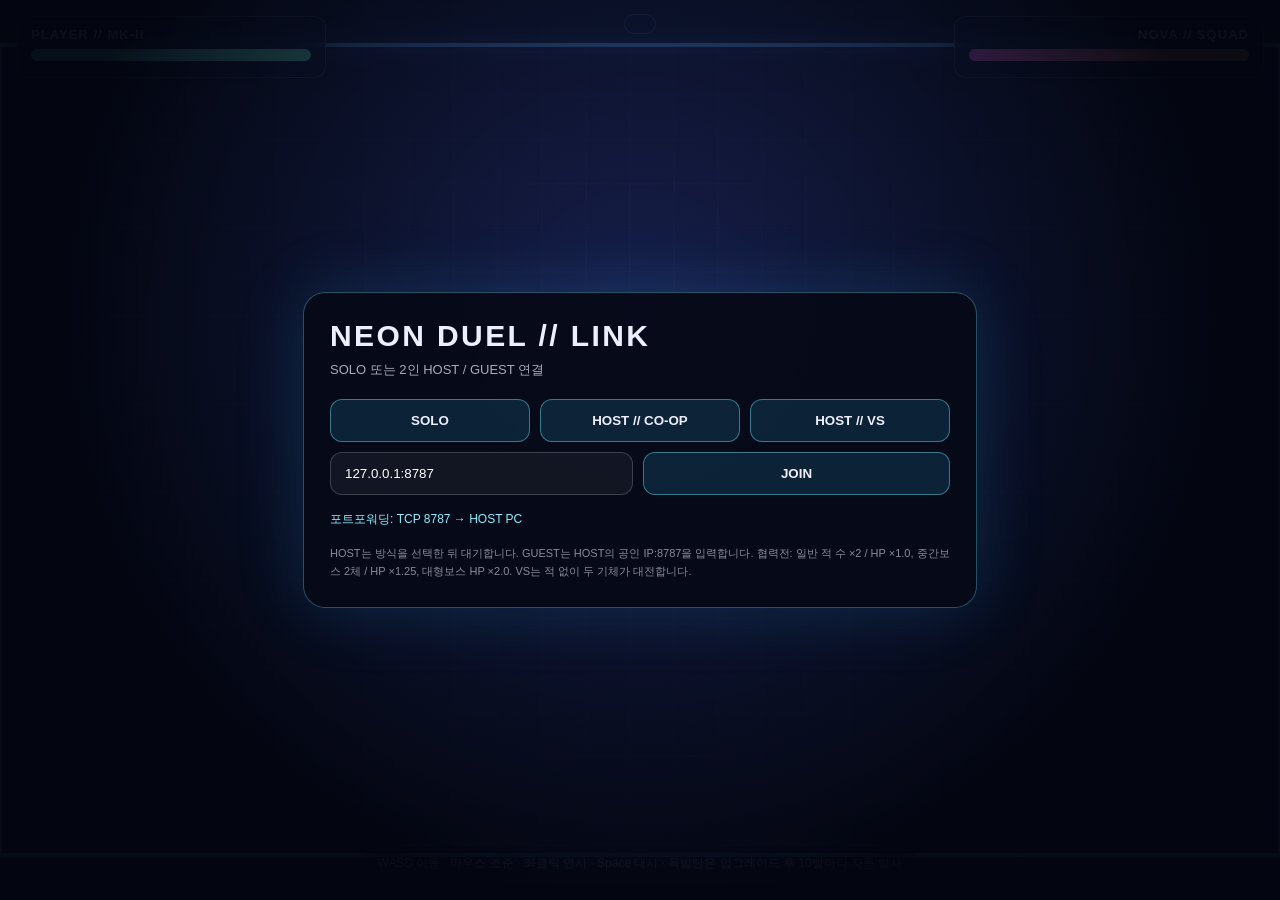
<file: web/index.html>
<!DOCTYPE html>
<html lang="ko">
<head>
<meta charset="UTF-8" />
<meta name="viewport" content="width=device-width, initial-scale=1.0" />
<title>Neon Duel // Growth Arena</title>
<link rel="stylesheet" href="./style.css" />
</head>
<body>
<canvas id="game"></canvas>
<div id="peerBadge"></div>
<div id="pingBadge">PING --ms</div>
<div id="netLobby">
  <div class="netCard">
    <div class="netTitle">NEON DUEL // LINK</div>
    <div class="netSub">SOLO 또는 2인 HOST / GUEST 연결</div>
    <div class="netRow"><button class="netBtn" id="soloBtn">SOLO</button><button class="netBtn" id="hostCoopBtn">HOST // CO-OP</button><button class="netBtn" id="hostVsBtn">HOST // VS</button></div>
    <div class="netRow"><input class="netInput" id="joinAddr" value="127.0.0.1:8787" placeholder="HOST IP:PORT"><button class="netBtn" id="joinBtn">JOIN</button></div>
    <div class="netStatus" id="netStatus">포트포워딩: TCP 8787 → HOST PC</div>
    <div class="netHint">HOST는 방식을 선택한 뒤 대기합니다. GUEST는 HOST의 공인 IP:8787을 입력합니다. 협력전: 일반 적 수 ×2 / HP ×1.0, 중간보스 2체 / HP ×1.25, 대형보스 HP ×2.0. VS는 적 없이 두 기체가 대전합니다.</div>
  </div>
</div>
<div id="overlay">
  <div class="panel" id="left"><div class="name">PLAYER // MK-II</div><div class="bar"><div id="pfill" class="fill"></div></div><div class="sub" id="pstat"></div></div>
  <div class="panel" id="right"><div class="name" id="enemyName">NOVA // SQUAD</div><div class="bar"><div id="afill" class="fill"></div></div><div class="sub" id="astat"></div></div>
  <div id="stagePanel"></div>
  <div id="centerMsg"></div>
  <div id="help">WASD 이동 · 마우스 조준 · 좌클릭 연사 · Space 대시 · 폭발탄은 업그레이드 후 10발마다 자동 발사</div>
</div>
<div id="resultBanner"><div class="resultTitle" id="resultTitle"></div><div class="resultSub" id="resultSub"></div></div>
<div id="shop">
  <div class="shopWrap">
    <div class="shopHead"><div><div class="shopTitle">NEON ARMORY</div><div class="sub">전투 전에 기체를 강화하십시오.</div></div><div class="credits" id="creditText">0 CR</div></div>
    <div class="col" id="attackCol"><h3>OFFENSE</h3></div>
    <div class="col shipBox"><div class="shipCore"></div><div class="shipLabel" id="shipSummary"></div></div>
    <div class="col" id="defenseCol"><h3>DEFENSE / MOBILITY</h3></div>
    <div class="shopFoot"><div><div class="stagePick"><span>STAGE</span><select id="stageSelect"></select><span id="stageLockInfo"></span></div><div class="nextInfo" id="nextInfo"></div><div class="readyWait" id="readyWait"></div></div><button class="startBtn" id="startBtn">READY</button></div>
  </div>
</div>
<script src="./js/core.js"></script>
<script src="./js/gameplay.js"></script>
<script src="./js/network.js"></script>
<script src="./js/ai.js"></script>
<script src="./js/boss.js"></script>
<script src="./js/pickups-damage.js"></script>
<script src="./js/render.js"></script>
<script src="./js/boss2-system.js"></script>
<script src="./js/boss2-adjustments.js"></script>
<script src="./js/boss2-ui.js"></script>
<script src="./js/main.js"></script>
</body>
</html>
</file>
<file: web/style.css>
html,body{margin:0;width:100%;height:100%;overflow:hidden;background:#070914;color:#eef;font-family:Segoe UI,Arial,sans-serif}
  canvas{display:block;width:100vw;height:100vh;cursor:crosshair}
  #overlay{position:fixed;inset:0;pointer-events:none}
  .panel{position:absolute;top:16px;padding:10px 14px;border:1px solid rgba(255,255,255,.18);background:rgba(5,8,20,.58);backdrop-filter:blur(8px);border-radius:12px;box-shadow:0 0 25px rgba(0,0,0,.35)}
  #left{left:16px} #right{right:16px;text-align:right}
  .name{font-weight:700;letter-spacing:.08em;font-size:13px;opacity:.9}
  .bar{width:280px;height:12px;border-radius:8px;overflow:hidden;background:rgba(255,255,255,.08);margin-top:7px;box-shadow:inset 0 0 8px rgba(0,0,0,.5)}
  .fill{height:100%;width:100%;transition:width .08s linear}
  #pfill{background:linear-gradient(90deg,#58f6ff,#6cffbb);box-shadow:0 0 18px #4cecff}
  #afill{background:linear-gradient(90deg,#ff55ce,#ff9255);box-shadow:0 0 18px #ff4dad}
  .sub{margin-top:6px;font-size:12px;opacity:.78}
  #stagePanel{position:absolute;left:50%;top:14px;transform:translateX(-50%);padding:9px 15px;border-radius:999px;border:1px solid rgba(255,255,255,.15);background:rgba(5,8,20,.62);font-size:13px;letter-spacing:.06em}
  #centerMsg{position:absolute;inset:0;display:flex;align-items:center;justify-content:center;text-align:center;font-weight:800;font-size:54px;letter-spacing:.08em;text-shadow:0 0 24px rgba(255,255,255,.45);opacity:0;transition:opacity .2s}
  #help{position:absolute;left:50%;bottom:18px;transform:translateX(-50%);font-size:12px;opacity:.72;background:rgba(5,8,20,.55);border:1px solid rgba(255,255,255,.12);padding:9px 14px;border-radius:999px;white-space:nowrap}
  #shop{position:fixed;inset:0;display:none;pointer-events:auto;background:radial-gradient(circle at 50% 40%,rgba(43,20,90,.5),rgba(3,6,16,.94) 66%);z-index:20;color:#eef}
  #shop.show{display:block}
  .shopWrap{width:min(1180px,94vw);height:min(760px,90vh);margin:4vh auto;padding:20px 24px;box-sizing:border-box;border:1px solid rgba(112,235,255,.28);border-radius:22px;background:rgba(7,10,24,.84);box-shadow:0 0 70px rgba(57,77,255,.18),inset 0 0 60px rgba(45,236,255,.04);display:grid;grid-template-columns:1fr 1.12fr 1fr;grid-template-rows:auto 1fr auto;gap:16px}
  .shopHead{grid-column:1/4;display:flex;align-items:center;justify-content:space-between;border-bottom:1px solid rgba(255,255,255,.1);padding-bottom:12px}
  .shopTitle{font-weight:900;font-size:26px;letter-spacing:.08em}.credits{font-size:22px;font-weight:800;color:#70f4ff;text-shadow:0 0 14px #45dfff}
  .col{border:1px solid rgba(255,255,255,.1);border-radius:16px;background:rgba(11,15,34,.74);padding:14px;overflow:auto;scrollbar-width:thin;scrollbar-color:rgba(104,224,255,.55) rgba(255,255,255,.035)}.col::-webkit-scrollbar{width:7px}.col::-webkit-scrollbar-track{background:rgba(255,255,255,.025);border-radius:999px}.col::-webkit-scrollbar-thumb{background:linear-gradient(180deg,rgba(104,224,255,.7),rgba(146,93,255,.62));border-radius:999px;border:1px solid rgba(255,255,255,.12)}.col h3{margin:2px 0 12px;font-size:14px;letter-spacing:.13em;color:#8defff}
  .shipBox{display:flex;align-items:center;justify-content:center;position:relative;overflow:hidden}.shipCore{width:180px;height:180px;border:2px solid #62f0ff;transform:rotate(30deg);box-shadow:0 0 42px rgba(98,240,255,.55),inset 0 0 30px rgba(98,240,255,.18);position:relative}.shipCore:before,.shipCore:after{content:"";position:absolute;inset:24px;border:1px solid rgba(120,255,225,.72)}.shipCore:after{inset:54px;background:rgba(83,235,255,.28);box-shadow:0 0 35px #45dfff}.shipLabel{position:absolute;text-align:center;bottom:42px;font-size:12px;line-height:1.55;opacity:.8}
  .upgrade{display:grid;grid-template-columns:1fr auto;gap:6px 10px;padding:10px 11px;margin-bottom:9px;border:1px solid rgba(255,255,255,.1);border-radius:12px;background:rgba(255,255,255,.035)}
  .upgrade .uName{font-weight:700;font-size:13px}.upgrade .uDesc{font-size:11px;opacity:.63}.upgrade .uLv{font-size:11px;color:#c8e9ff}.upgrade button{grid-row:1/4;grid-column:2;border:1px solid rgba(110,242,255,.45);background:rgba(37,116,154,.25);color:#eef;border-radius:9px;padding:7px 10px;min-width:74px;cursor:pointer;font-weight:700}.upgrade button:hover{background:rgba(63,184,222,.35)}.upgrade button:disabled{opacity:.35;cursor:not-allowed}
  .shopFoot{grid-column:1/4;display:flex;align-items:center;justify-content:space-between;border-top:1px solid rgba(255,255,255,.1);padding-top:12px;gap:14px}.stagePick{display:flex;align-items:center;gap:8px;margin-bottom:6px;font-size:12px;opacity:.9}.stagePick select{background:#0b1530;color:#cfffff;border:1px solid rgba(115,242,255,.45);border-radius:8px;padding:5px 8px;font-weight:800}.nextInfo{font-size:13px;opacity:.8}.readyWait{font-size:13px;color:#9ff6ff;font-weight:800;text-shadow:0 0 12px rgba(115,242,255,.45)}.startBtn{pointer-events:auto;border:1px solid #73f2ff;background:linear-gradient(90deg,rgba(31,125,177,.45),rgba(77,40,158,.5));color:white;border-radius:13px;padding:12px 26px;font-weight:900;font-size:15px;letter-spacing:.08em;cursor:pointer;box-shadow:0 0 24px rgba(77,223,255,.22)}
  #resultBanner{position:fixed;left:50%;top:50%;transform:translate(-50%,-50%);z-index:15;display:none;pointer-events:none;padding:20px 32px;text-align:center;border:1px solid rgba(255,255,255,.22);border-radius:18px;background:rgba(3,7,18,.83);box-shadow:0 0 45px rgba(0,0,0,.5)}
  #resultBanner.show{display:block}.resultTitle{font-size:36px;font-weight:900;letter-spacing:.08em}.resultSub{margin-top:8px;font-size:13px;opacity:.8}

  #netLobby{position:fixed;inset:0;z-index:50;display:flex;align-items:center;justify-content:center;background:radial-gradient(circle at 50% 35%,rgba(30,48,110,.55),rgba(3,6,16,.96) 68%);pointer-events:auto}
  #netLobby.hide{display:none}.netCard{width:min(620px,92vw);border:1px solid rgba(105,235,255,.32);border-radius:22px;padding:26px;background:rgba(7,10,24,.94);box-shadow:0 0 70px rgba(50,180,255,.16)}
  .netTitle{font-size:30px;font-weight:900;letter-spacing:.08em}.netSub{margin:8px 0 20px;opacity:.7;font-size:13px}.netRow{display:flex;gap:10px;margin-top:10px;flex-wrap:wrap}.netBtn{flex:1;min-width:150px;padding:13px 16px;border-radius:12px;border:1px solid rgba(110,242,255,.42);background:rgba(37,116,154,.24);color:#eef;font-weight:850;cursor:pointer}.netBtn:hover{background:rgba(63,184,222,.35)}
  .netInput{flex:1;min-width:250px;padding:13px 14px;border-radius:12px;border:1px solid rgba(255,255,255,.18);background:rgba(255,255,255,.05);color:#fff;outline:none}.netStatus{margin-top:16px;min-height:20px;font-size:12px;color:#8defff}.netHint{margin-top:14px;font-size:11px;opacity:.56;line-height:1.6}
  #peerBadge{position:fixed;left:50%;top:52px;transform:translateX(-50%);z-index:10;padding:6px 11px;border-radius:999px;background:rgba(5,8,20,.68);border:1px solid rgba(255,255,255,.12);font-size:11px;display:none}
  #pingBadge{position:fixed;left:16px;bottom:16px;z-index:30;padding:6px 10px;border-radius:999px;background:rgba(5,8,20,.72);border:1px solid rgba(112,235,255,.22);font-size:11px;font-weight:800;letter-spacing:.04em;color:#bff8ff;display:none;pointer-events:none;box-shadow:0 0 18px rgba(68,217,255,.12)}
</file>
